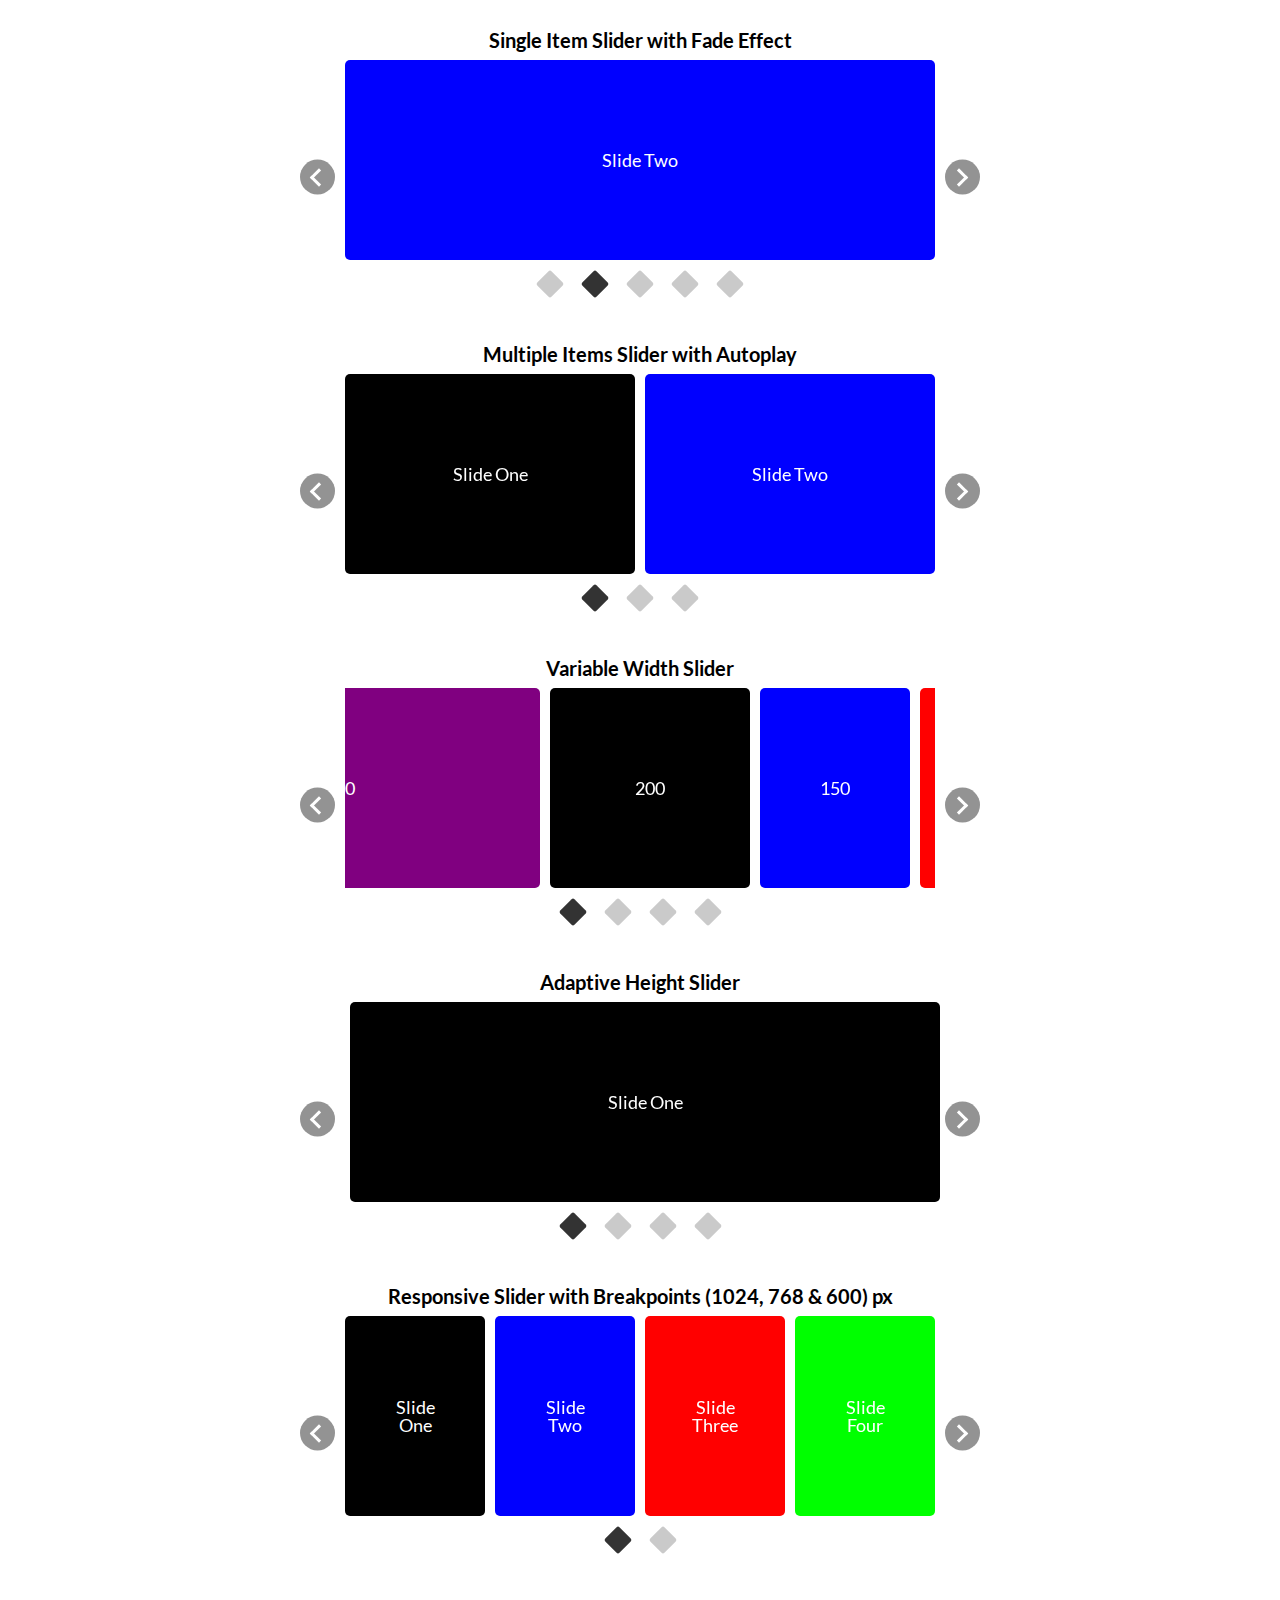
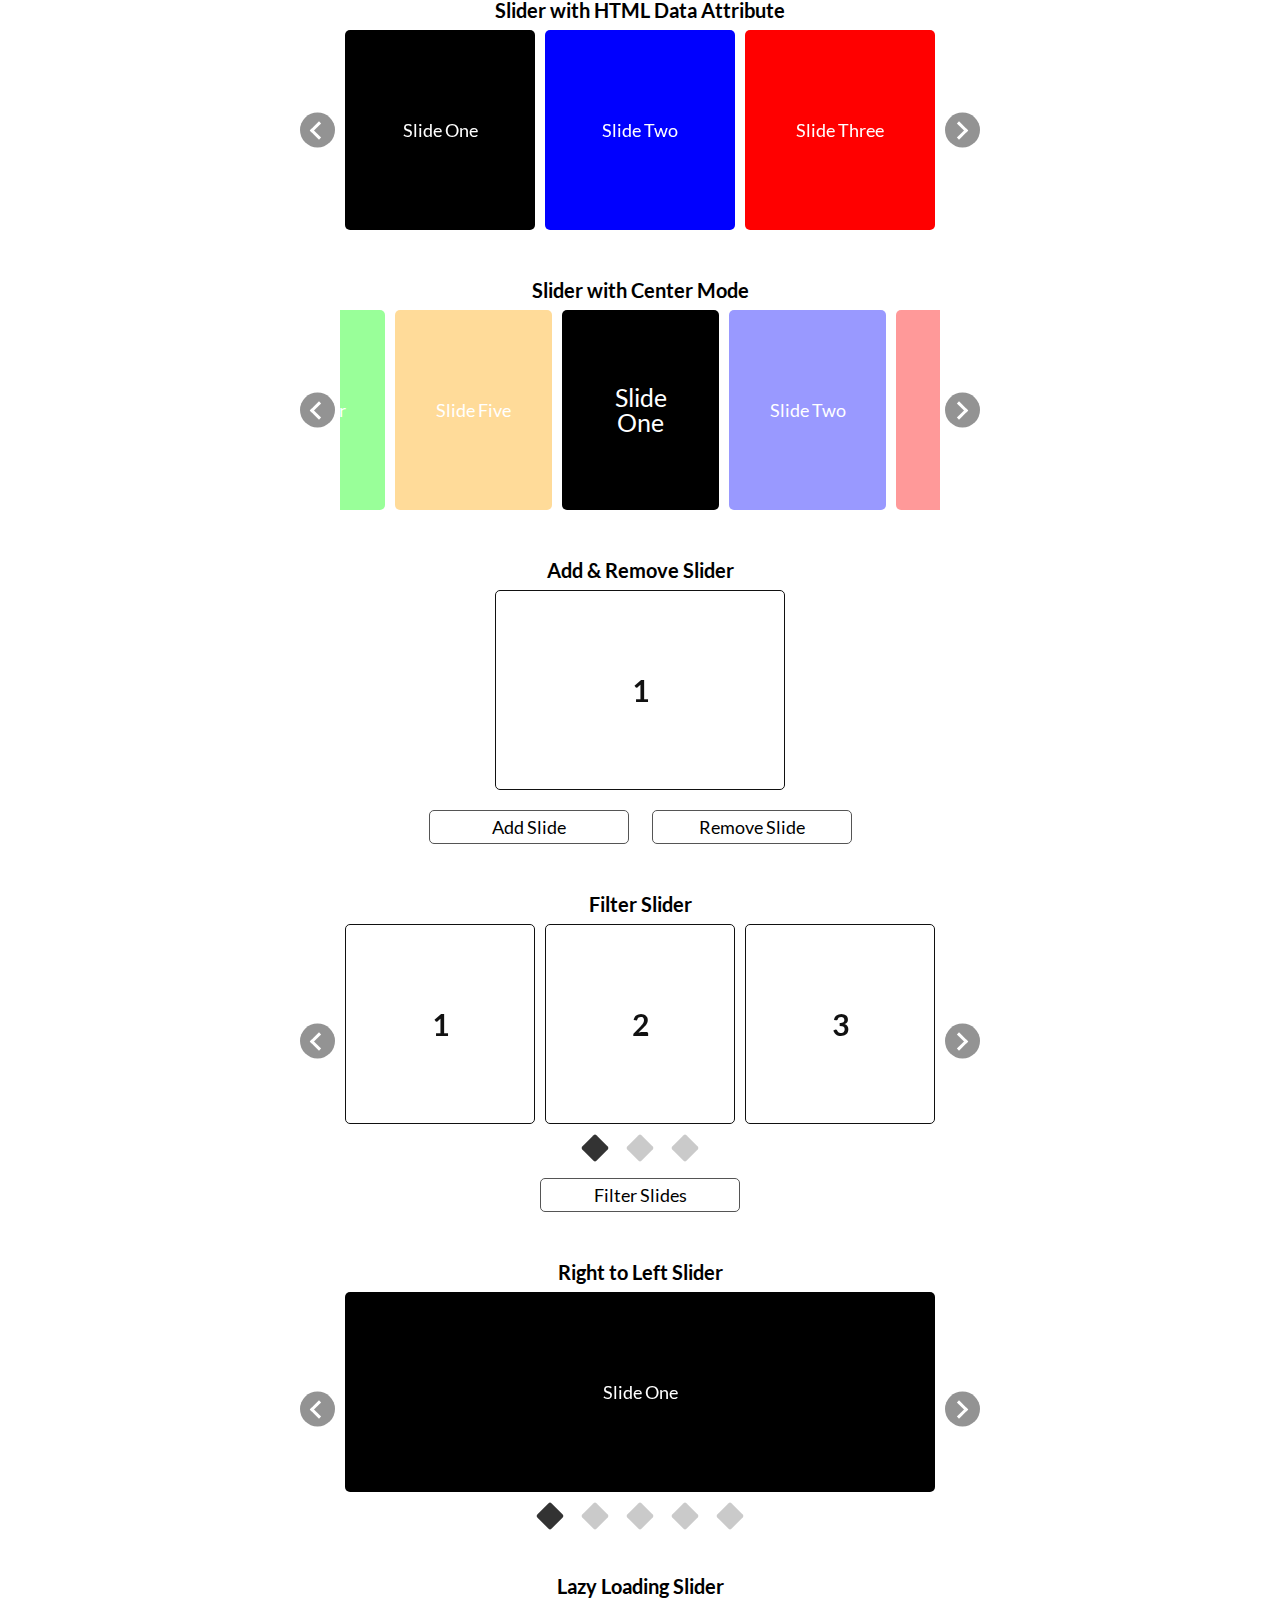
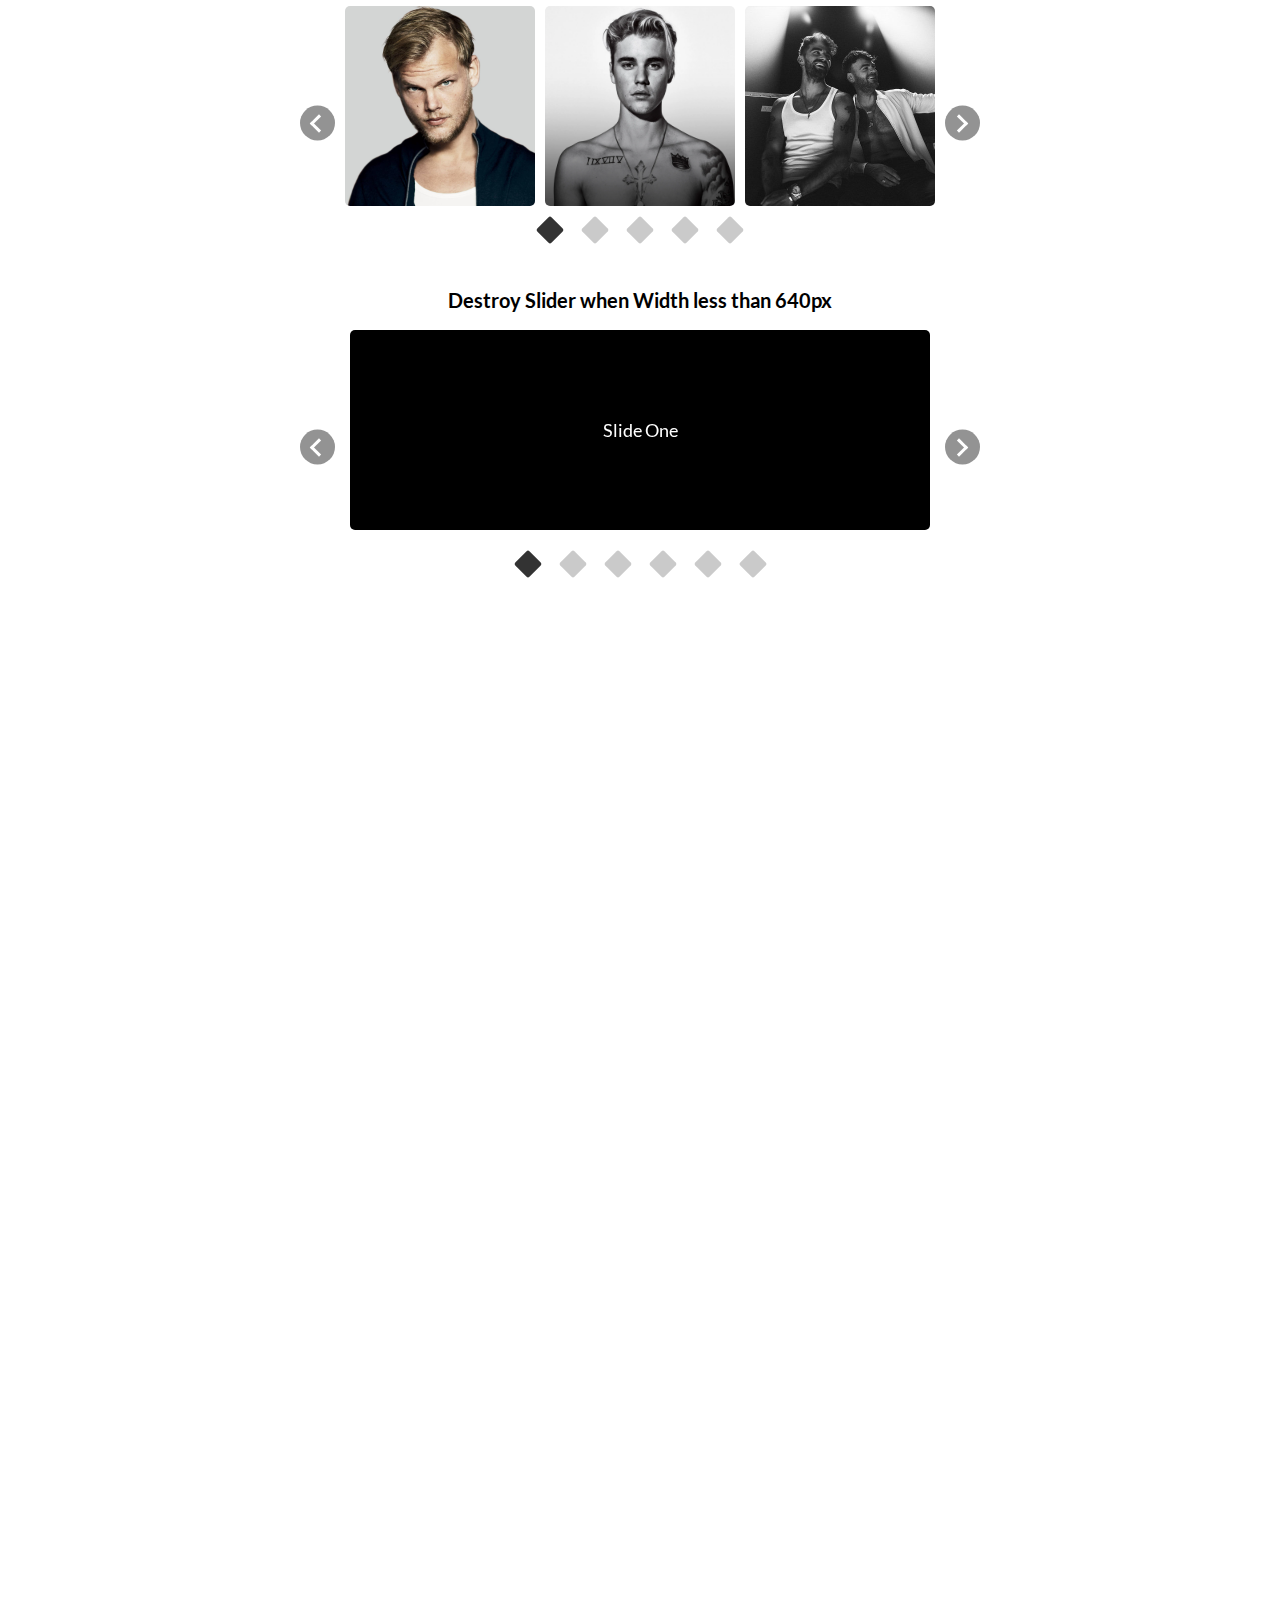
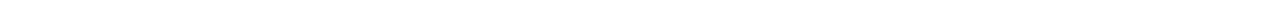
<file: index.html>
<!DOCTYPE html>
<html lang="en">

<head>
  <meta charset="UTF-8">
  <meta name="viewport" content="width=device-width, initial-scale=1.0">
  <link rel="stylesheet" href="./css/reset.css">
  <link rel="stylesheet" href="./css/slick_slick.css">
  <link rel="stylesheet" href="./css/slider.css">
  <title>Sliders</title>
  <script src="./js/libraries/jquery-3.7.0.min.js"></script>
  <script src="./js/libraries/slick_slick.min.js"></script>
  <script src="./js/slider.js"></script>
</head>

<body>
  <main>
    <section>
      <h2> Single Item Slider with Fade Effect </h2>
      <div class="single-slide">
        <div class="slide-item black-blk">
          <p>Slide One</p>
        </div>
        <div class="slide-item blue-blk">
          <p>Slide Two</p>
        </div>
        <div class="slide-item red-blk">
          <p>Slide Three</p>
        </div>
        <div class="slide-item green-blk">
          <p>Slide Four</p>
        </div>
        <div class="slide-item orange-blk">
          <p>Slide Five</p>
        </div>
      </div>
    </section>

    <section>
      <h2> Multiple Items Slider with Autoplay </h2>
      <div class="multiple-slide">
        <div class="slide-item black-blk">
          <p>Slide One</p>
        </div>
        <div class="slide-item blue-blk">
          <p>Slide Two</p>
        </div>
        <div class="slide-item red-blk">
          <p>Slide Three</p>
        </div>
        <div class="slide-item green-blk">
          <p>Slide Four</p>
        </div>
        <div class="slide-item orange-blk">
          <p>Slide Five</p>
        </div>
        <div class="slide-item purple-blk">
          <p>Slide Six</p>
        </div>
      </div>
    </section>

    <section>
      <h2> Variable Width Slider </h2>
      <div class="vw-slide">
        <div class="box1">
          <div class="slide-item black-blk">
            <p>200</p>
          </div>
        </div>
        <div class="box2">
          <div class="slide-item blue-blk">
            <p>150</p>
          </div>
        </div>
        <div class="box3">
          <div class="slide-item red-blk">
            <p>250</p>
          </div>
        </div>
        <div class="box4">
          <div class="slide-item purple-blk">
            <p>400</p>
          </div>
        </div>
      </div>
    </section>

    <section>
      <h2> Adaptive Height Slider </h2>
      <div class="adth-slide">
        <div class="outer-slide">
          <div class="slide-item black-blk">
            <p>Slide One</p>
          </div>
        </div>
        <div class="outer-slide">
          <div class="slide-item blue-blk">
            <p>Slide Two</p>
          </div>
          <span>Slide Two</span>
        </div>
        <div class="outer-slide">
          <div class="slide-item red-blk">
            <p>Slide Three</p>
          </div>
          <span> Lorem ipsum, dolor sit amet consectetur adipisicing elit. Perspiciatis, harum! </span>
        </div>
        <div class="outer-slide">
          <div class="slide-item purple-blk">
            <p>Slide Four</p>
          </div>
          <span>Hello!</span>
        </div>
      </div>
    </section>

    <section>
      <h2> Responsive Slider with Breakpoints (1024, 768 & 600) px </h2>
      <div class="res-slide">
        <div class="slide-item black-blk">
          <p>Slide One</p>
        </div>
        <div class="slide-item blue-blk">
          <p>Slide Two</p>
        </div>
        <div class="slide-item red-blk">
          <p>Slide Three</p>
        </div>
        <div class="slide-item green-blk">
          <p>Slide Four</p>
        </div>
        <div class="slide-item orange-blk">
          <p>Slide Five</p>
        </div>
        <div class="slide-item purple-blk">
          <p>Slide Six</p>
        </div>
        <div class="slide-item sky-blk">
          <p>Slide Seven</p>
        </div>
      </div>
    </section>

    <section>
      <h2> Slider with HTML Data Attribute </h2>
      <div class="data-slide" data-slick='{"slidesToShow": 3, "slidesToScroll": 3}'>
        <div class="slide-item black-blk">
          <p>Slide One</p>
        </div>
        <div class="slide-item blue-blk">
          <p>Slide Two</p>
        </div>
        <div class="slide-item red-blk">
          <p>Slide Three</p>
        </div>
        <div class="slide-item green-blk">
          <p>Slide Four</p>
        </div>
        <div class="slide-item orange-blk">
          <p>Slide Five</p>
        </div>
      </div>
    </section>

    <section>
      <h2> Slider with Center Mode </h2>
      <div class="center-slide">
        <div class="slide-item black-blk">
          <p>Slide One</p>
        </div>
        <div class="slide-item blue-blk">
          <p>Slide Two</p>
        </div>
        <div class="slide-item red-blk">
          <p>Slide Three</p>
        </div>
        <div class="slide-item green-blk">
          <p>Slide Four</p>
        </div>
        <div class="slide-item orange-blk">
          <p>Slide Five</p>
        </div>
      </div>
    </section>

    <section>
      <h2> Add & Remove Slider </h2>
      <div class="add-remove-slide">
        <div class="slide-item num-blk">
          <p>1</p>
        </div>
      </div>
      <div class="btn-group">
        <button id="addBtn">Add Slide</button>
        <button id="removeBtn">Remove Slide</button>
      </div>
    </section>

    <section>
      <h2> Filter Slider </h2>
      <div class="filter-slide">
        <div class="slide-item num-blk">
          <p>1</p>
        </div>
        <div class="slide-item num-blk">
          <p>2</p>
        </div>
        <div class="slide-item num-blk">
          <p>3</p>
        </div>
        <div class="slide-item num-blk">
          <p>4</p>
        </div>
        <div class="slide-item num-blk">
          <p>5</p>
        </div>
        <div class="slide-item num-blk">
          <p>6</p>
        </div>
        <div class="slide-item num-blk">
          <p>7</p>
        </div>
        <div class="slide-item num-blk">
          <p>8</p>
        </div>
        <div class="slide-item num-blk">
          <p>9</p>
        </div>
      </div>
      <div class="btn-group">
        <button id="filterBtn">Filter Slides</button>
      </div>
    </section>

    <section>
      <h2> Right to Left Slider </h2>
      <div dir="rtl" class="reverse-slide">
        <div class="slide-item black-blk">
          <p>Slide One</p>
        </div>
        <div class="slide-item blue-blk">
          <p>Slide Two</p>
        </div>
        <div class="slide-item red-blk">
          <p>Slide Three</p>
        </div>
        <div class="slide-item green-blk">
          <p>Slide Four</p>
        </div>
        <div class="slide-item orange-blk">
          <p>Slide Five</p>
        </div>
      </div>
    </section>

    <section>
      <h2> Lazy Loading Slider</h2>
      <div class="lazy-slide">
        <div class="slide-item">
          <img data-lazy="./images/avicii.jpg" alt="">
        </div>
        <div class="slide-item">
          <img data-lazy="./images/justin_bieber.webp" alt="">
        </div>
        <div class=" slide-item">
          <img data-lazy="./images/the_chainsmokers.jpg" alt="">
        </div>
        <div class="slide-item">
          <img data-lazy="./images/charlie_puth.jpg" alt="">
        </div>
        <div class="slide-item">
          <img data-lazy="./images/khalid.jpg" alt="">
        </div>
      </div>
    </section>

    <section>
      <h2> Destroy Slider when Width less than 640px </h2>
      <div class="limit-slide">
        <div class="slide-item black-blk">
          <p>Slide One</p>
        </div>
        <div class="slide-item blue-blk">
          <p>Slide Two</p>
        </div>
        <div class="slide-item red-blk">
          <p>Slide Three</p>
        </div>
        <div class="slide-item green-blk">
          <p>Slide Four</p>
        </div>
        <div class="slide-item orange-blk">
          <p>Slide Five</p>
        </div>
        <div class="slide-item purple-blk">
          <p>Slide Six</p>
        </div>
      </div>
    </section>

  </main>
</body>

</html>
</file>
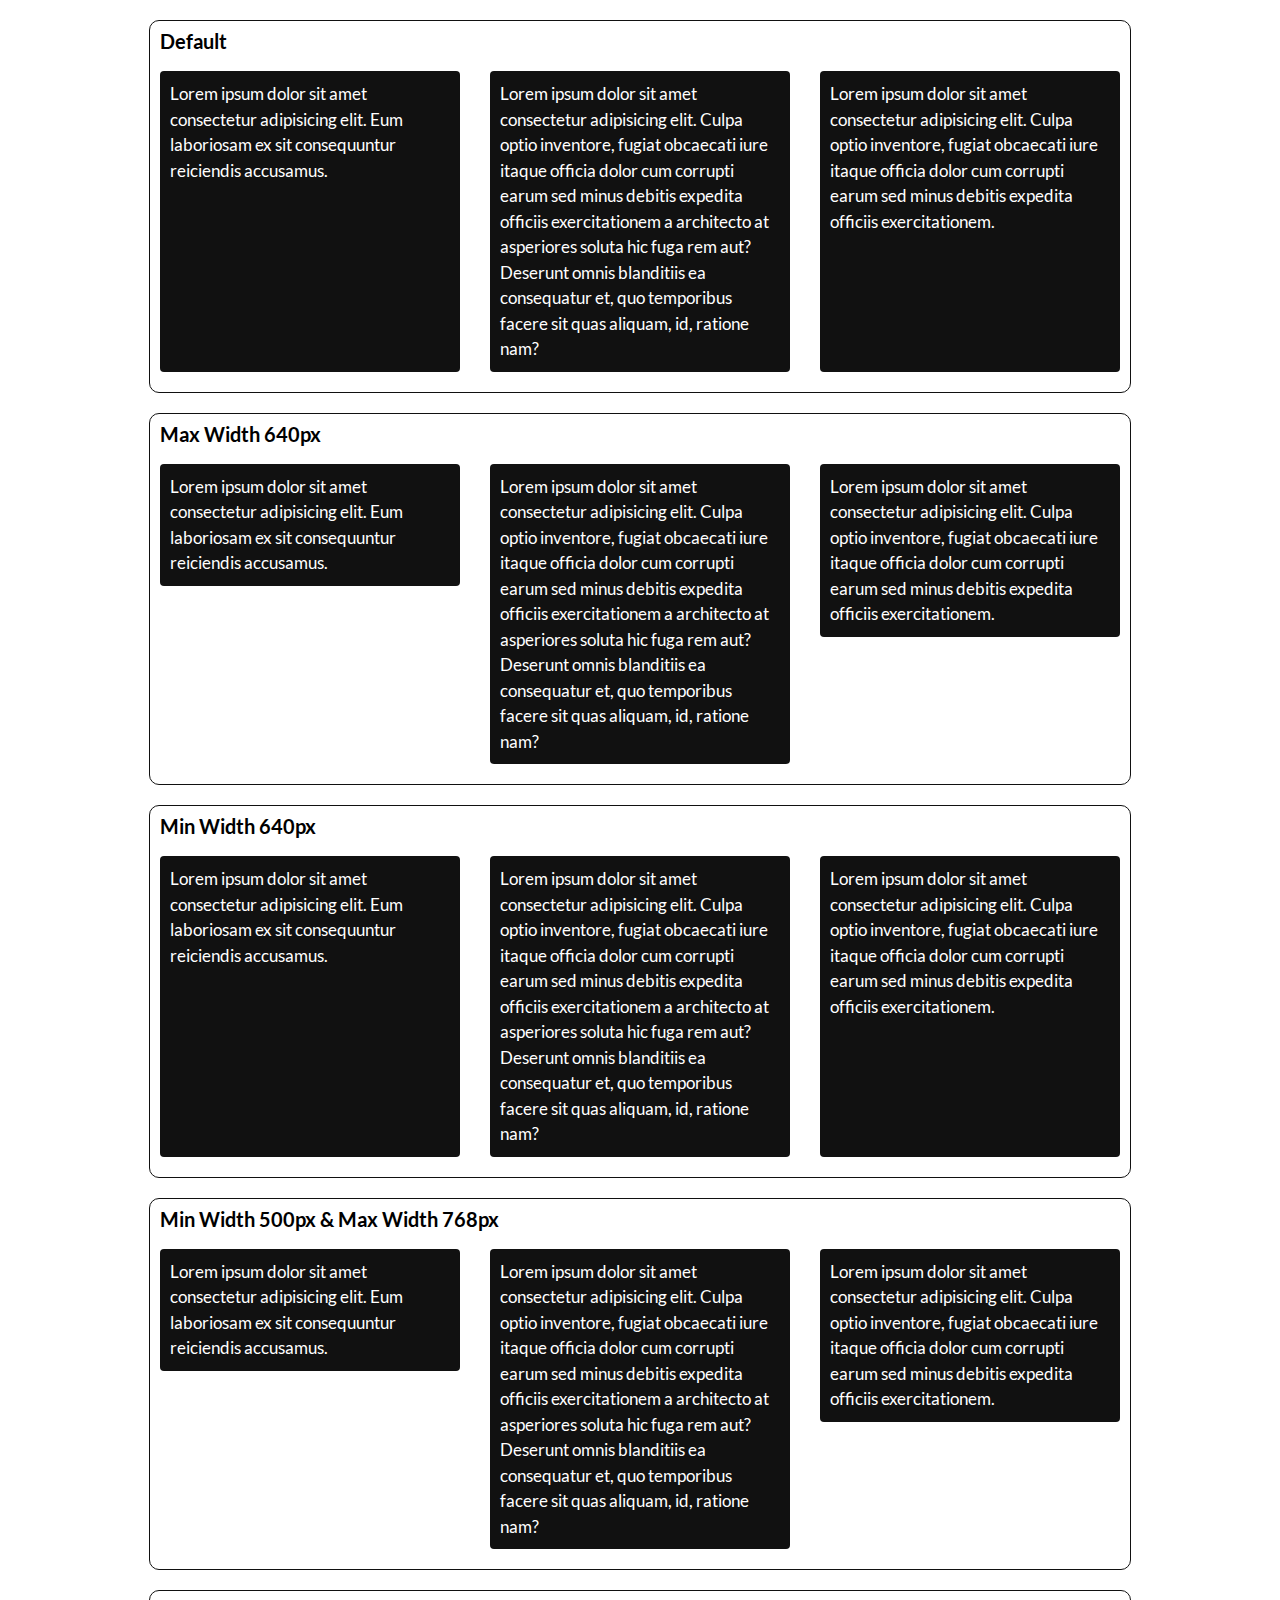
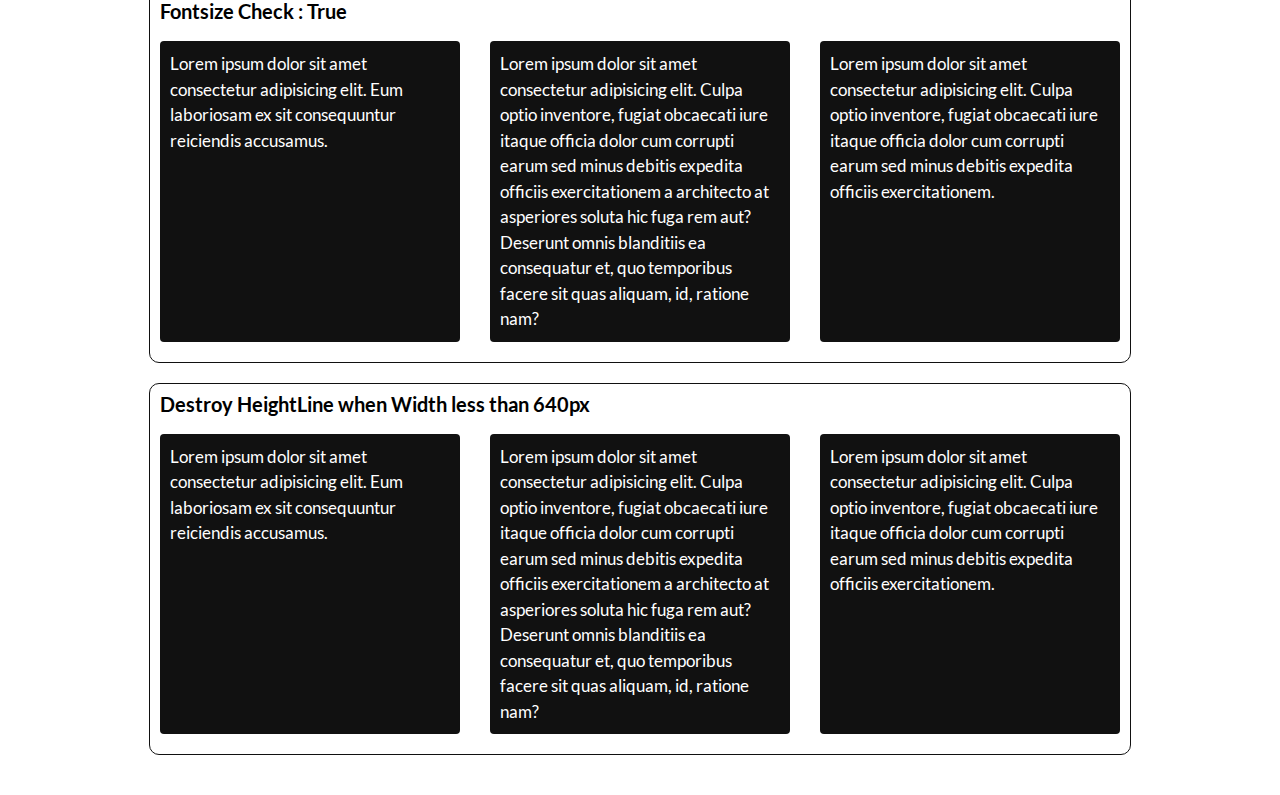
<file: heightline.html>
<!DOCTYPE html>
<html lang="en">

<head>
  <meta charset="UTF-8">
  <meta name="viewport" content="width=device-width, initial-scale=1.0">
  <link rel="stylesheet" href="./css/reset.css">
  <link rel="stylesheet" href="./css/heightline.css">
  <title>HeightLine</title>
  <script src="./js/libraries/jquery-3.7.0.min.js"></script>
  <script src="./js/libraries/jquery.heightLine.js"></script>
  <script src="./js/heightline.js"></script>
</head>

<body>
  <main>
    <section class="sec-one">
      <h2>Default</h2>
      <div class="clearfix box-one">
        <p> Lorem ipsum dolor sit amet consectetur adipisicing elit. Eum laboriosam ex sit consequuntur reiciendis accusamus. </p>
        <p> Lorem ipsum dolor sit amet consectetur adipisicing elit. Culpa optio inventore, fugiat obcaecati iure itaque officia dolor cum corrupti earum sed minus debitis expedita officiis exercitationem a architecto at asperiores soluta hic fuga rem aut? Deserunt omnis blanditiis ea consequatur et, quo temporibus facere sit quas aliquam, id, ratione nam? </p>
        <p> Lorem ipsum dolor sit amet consectetur adipisicing elit. Culpa optio inventore, fugiat obcaecati iure itaque officia dolor cum corrupti earum sed minus debitis expedita officiis exercitationem.</p>
      </div>
    </section>
    <!-- /.sec-one -->

    <section class="sec-two">
      <h2>Max Width 640px</h2>
      <div class=" clearfix box-two">
        <p> Lorem ipsum dolor sit amet consectetur adipisicing elit. Eum laboriosam ex sit consequuntur reiciendis accusamus. </p>
        <p> Lorem ipsum dolor sit amet consectetur adipisicing elit. Culpa optio inventore, fugiat obcaecati iure itaque officia dolor cum corrupti earum sed minus debitis expedita officiis exercitationem a architecto at asperiores soluta hic fuga rem aut? Deserunt omnis blanditiis ea consequatur et, quo temporibus facere sit quas aliquam, id, ratione nam? </p>
        <p> Lorem ipsum dolor sit amet consectetur adipisicing elit. Culpa optio inventore, fugiat obcaecati iure itaque officia dolor cum corrupti earum sed minus debitis expedita officiis exercitationem.</p>
      </div>
    </section>
    <!-- /.sec-two -->

    <section class="sec-three">
      <h2>Min Width 640px</h2>
      <div class=" clearfix box-three">
        <p> Lorem ipsum dolor sit amet consectetur adipisicing elit. Eum laboriosam ex sit consequuntur reiciendis accusamus. </p>
        <p> Lorem ipsum dolor sit amet consectetur adipisicing elit. Culpa optio inventore, fugiat obcaecati iure itaque officia dolor cum corrupti earum sed minus debitis expedita officiis exercitationem a architecto at asperiores soluta hic fuga rem aut? Deserunt omnis blanditiis ea consequatur et, quo temporibus facere sit quas aliquam, id, ratione nam? </p>
        <p> Lorem ipsum dolor sit amet consectetur adipisicing elit. Culpa optio inventore, fugiat obcaecati iure itaque officia dolor cum corrupti earum sed minus debitis expedita officiis exercitationem.</p>
      </div>
    </section>
    <!-- /.sec-three -->

    <section class="sec-foure">
      <h2>Min Width 500px & Max Width 768px</h2>
      <div class=" clearfix box-four">
        <p> Lorem ipsum dolor sit amet consectetur adipisicing elit. Eum laboriosam ex sit consequuntur reiciendis accusamus. </p>
        <p> Lorem ipsum dolor sit amet consectetur adipisicing elit. Culpa optio inventore, fugiat obcaecati iure itaque officia dolor cum corrupti earum sed minus debitis expedita officiis exercitationem a architecto at asperiores soluta hic fuga rem aut? Deserunt omnis blanditiis ea consequatur et, quo temporibus facere sit quas aliquam, id, ratione nam? </p>
        <p> Lorem ipsum dolor sit amet consectetur adipisicing elit. Culpa optio inventore, fugiat obcaecati iure itaque officia dolor cum corrupti earum sed minus debitis expedita officiis exercitationem.</p>
      </div>
    </section>
    <!-- /.sec-four -->

    <section class="sec-five">
      <h2>Fontsize Check : True</h2>
      <div class=" clearfix box-five">
        <p> Lorem ipsum dolor sit amet consectetur adipisicing elit. Eum laboriosam ex sit consequuntur reiciendis accusamus. </p>
        <p> Lorem ipsum dolor sit amet consectetur adipisicing elit. Culpa optio inventore, fugiat obcaecati iure itaque officia dolor cum corrupti earum sed minus debitis expedita officiis exercitationem a architecto at asperiores soluta hic fuga rem aut? Deserunt omnis blanditiis ea consequatur et, quo temporibus facere sit quas aliquam, id, ratione nam? </p>
        <p> Lorem ipsum dolor sit amet consectetur adipisicing elit. Culpa optio inventore, fugiat obcaecati iure itaque officia dolor cum corrupti earum sed minus debitis expedita officiis exercitationem.</p>
      </div>
    </section>
    <!-- /.sec-five -->

    <section class="sec-six">
      <h2>Destroy HeightLine when Width less than 640px</h2>
      <div class=" clearfix box-six">
        <p> Lorem ipsum dolor sit amet consectetur adipisicing elit. Eum laboriosam ex sit consequuntur reiciendis accusamus. </p>
        <p> Lorem ipsum dolor sit amet consectetur adipisicing elit. Culpa optio inventore, fugiat obcaecati iure itaque officia dolor cum corrupti earum sed minus debitis expedita officiis exercitationem a architecto at asperiores soluta hic fuga rem aut? Deserunt omnis blanditiis ea consequatur et, quo temporibus facere sit quas aliquam, id, ratione nam? </p>
        <p> Lorem ipsum dolor sit amet consectetur adipisicing elit. Culpa optio inventore, fugiat obcaecati iure itaque officia dolor cum corrupti earum sed minus debitis expedita officiis exercitationem.</p>
      </div>
    </section>
    <!-- /.sec-six -->

  </main>
</body>

</html>
</file>
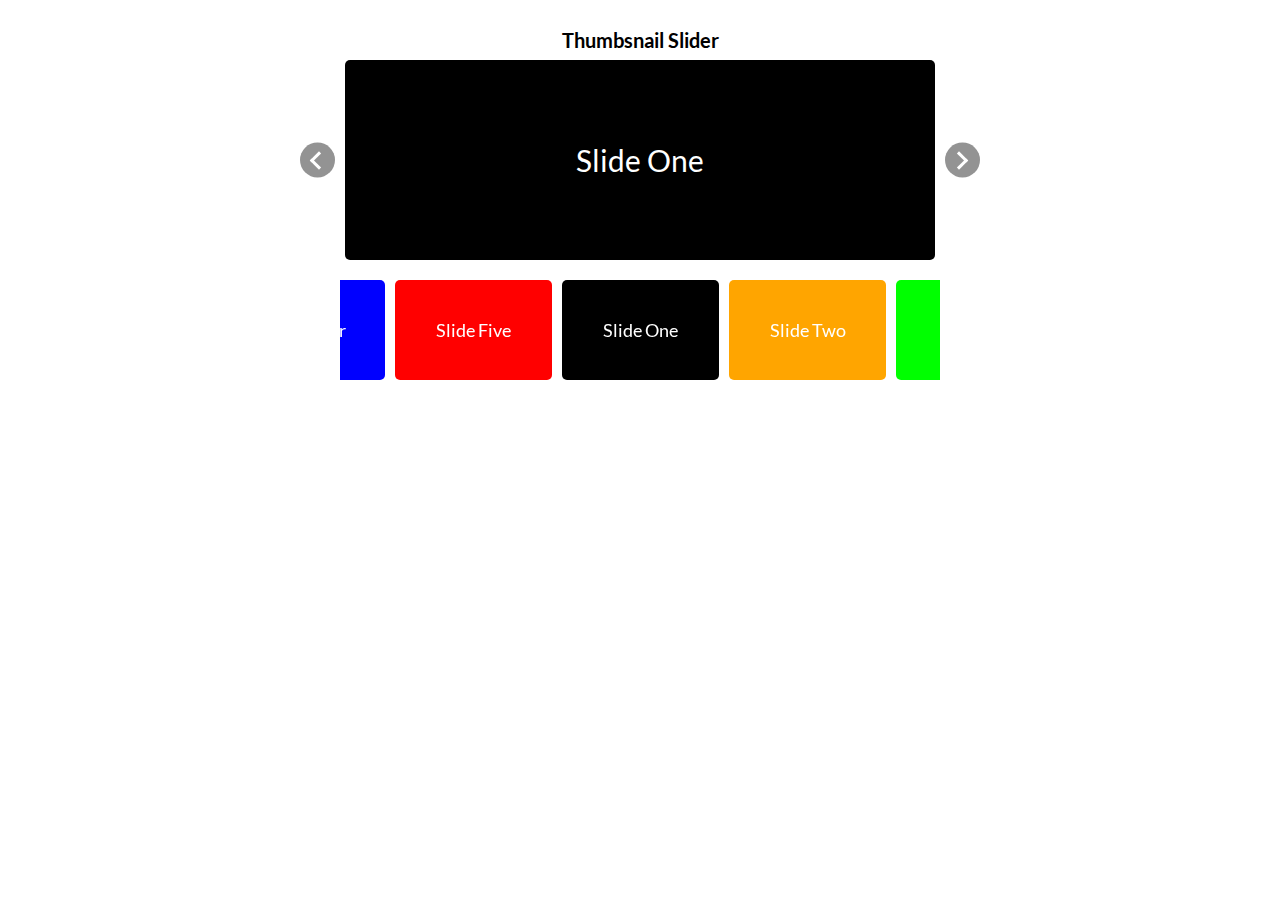
<file: thumbsnail_slider.html>
<!DOCTYPE html>
<html lang="en">

<head>
  <meta charset="UTF-8">
  <meta name="viewport" content="width=device-width, initial-scale=1.0">
  <link rel="stylesheet" href="./css/reset.css">
  <link rel="stylesheet" href="./css/slick_slick.css">
  <link rel="stylesheet" href="./css/slider.css">
  <title>Thumbsnail Slider</title>
  <script src="./js/libraries/jquery-3.7.0.min.js"></script>
  <script src="./js/libraries/slick_slick.min.js"></script>
  <script src="./js/slider.js"></script>
</head>

<body>
  <main>
    <section>
      <h2>Thumbsnail Slider </h2>
      <div class="main-slide">
        <div class=" slide-item black-blk">
          <p>Slide One</p>
        </div>
        <div class=" slide-item orange-blk">
          <p>Slide Two</p>
        </div>
        <div class=" slide-item green-blk">
          <p>Slide Three</p>
        </div>
        <div class=" slide-item blue-blk">
          <p>Slide Four</p>
        </div>
        <div class=" slide-item red-blk">
          <p>Slide Five</p>
        </div>
      </div>
      <ul class="nav-slide">
        <li class=" slide-item black-blk">
          <p>Slide One</p>
        </li>
        <li class=" slide-item orange-blk">
          <p>Slide Two</p>
        </li>
        <li class=" slide-item green-blk">
          <p>Slide Three</p>
        </li>
        <li class=" slide-item blue-blk">
          <p>Slide Four</p>
        </li>
        <li class=" slide-item red-blk">
          <p>Slide Five</p>
        </li>
      </ul>
    </section>
  </main>
</body>

</html>
</file>
<file: css/slider.css>
@font-face {
  font-family: "Lato";
  font-weight: 400;
  src: url("../font/Lato-Regular.ttf");
}

@font-face {
  font-family: "Lato";
  font-weight: 700;
  src: url("../font/Lato-Bold.ttf");
}

* {
  box-sizing: border-box;
  font-family: "Lato", sans-serif;
  font-weight: 400;
}

main {
  padding: 30px 0;
}

section {
  max-width: 600px;
}

section,
.btn-group {
  margin: 0 auto;
}

section:not(:first-child) {
  margin-top: 50px;
}

h2 {
  margin-bottom: 10px;
  font-size: 20px;
  text-align: center;
}

h2,
.num-blk p {
  font-weight: 700;
}

.main-slide,
.slide-item {
  position: relative;
}

.main-slide {
  margin-bottom: 20px;
}

.main-slide p {
  font-size: 30px;
}

.outer-slide,
.slide-item,
.vw-slide div {
  margin: 0 5px;
}

.slide-item,
.btn-group button {
  cursor: pointer;
  border-radius: 5px;
}

.slide-item {
  width: 100%;
  height: 200px;
  overflow: hidden;
}

.nav-slide .slide-item {
  height: 100px;
}

p {
  position: absolute;
  top: 50%;
  left: 50%;
  color: #fff;
  font-size: 18px;
  text-align: center;
  transform: translate(-50%, -50%);
}

p,
.center-slide .slide-item,
.btn-group button {
  transition: 0.3s;
}

.black-blk {
  background-color: #000;
}

.orange-blk {
  background-color: #ffa500;
}

.green-blk {
  background-color: #00ff00;
}

.blue-blk {
  background-color: #0000ff;
}

.red-blk {
  background-color: #ff0000;
}

.purple-blk {
  background-color: #800080;
}

.sky-blk {
  background-color: #74c1e0;
}

.num-blk {
  border: 1px solid #111;
}

.num-blk p {
  color: #111;
  font-size: 30px;
}

.adth-slide span {
  display: block;
  padding: 10px;
  font-size: 18px;
  text-align: center;
}

.box1 {
  width: 200px;
}

.box2 {
  width: 150px;
}

.box3 {
  width: 250px;
}

.box4 {
  width: 400px;
}

.center-slide .slide-item {
  opacity: 0.4;
}

.center-slide .slide-item.slick-center {
  opacity: 1;
}

.center-slide .slide-item.slick-center p {
  font-size: 25px;
}

.btn-group {
  margin-top: 20px;
  max-width: max-content;
}

.btn-group button {
  margin: 0 10px;
  padding: 5px 0;
  border: 1px solid #555;
  background-color: #fff;
  font-size: 18px;
  min-width: 200px;
}

.btn-group button:hover {
  background-color: #333;
  color: #fff;
}

.lazy-slide img {
  height: 100%;
  object-fit: contain;
}

.limit-slide .slide-item {
  margin: 10px;
}
</file>
<file: css/heightline.css>
@font-face {
  font-family: "Lato";
  font-weight: 400;
  src: url("../font/Lato-Regular.ttf");
}

@font-face {
  font-family: "Lato";
  font-weight: 700;
  src: url("../font/Lato-Bold.ttf");
}

* {
  box-sizing: border-box;
  font-family: "Lato", sans-serif;
  font-weight: 400;
}

main {
  padding: 20px;
}

section {
  margin: 0 auto;
  margin-bottom: 20px;
  padding: 10px;
  border: 1px solid #111;
  border-radius: 10px;
  max-width: max-content;
}

h2 {
  margin-bottom: 20px;
  font-size: 20px;
  font-weight: 700;
}

p {
  float: left;
  line-height: 1.5;
  margin-bottom: 10px;
  padding: 10px;
  background-color: #111;
  color: #fff;
  font-size: 17px;
  max-width: 300px;
  border-radius: 4px;
}

p:not(:nth-child(3n)) {
  margin-right: 30px;
}
</file>
